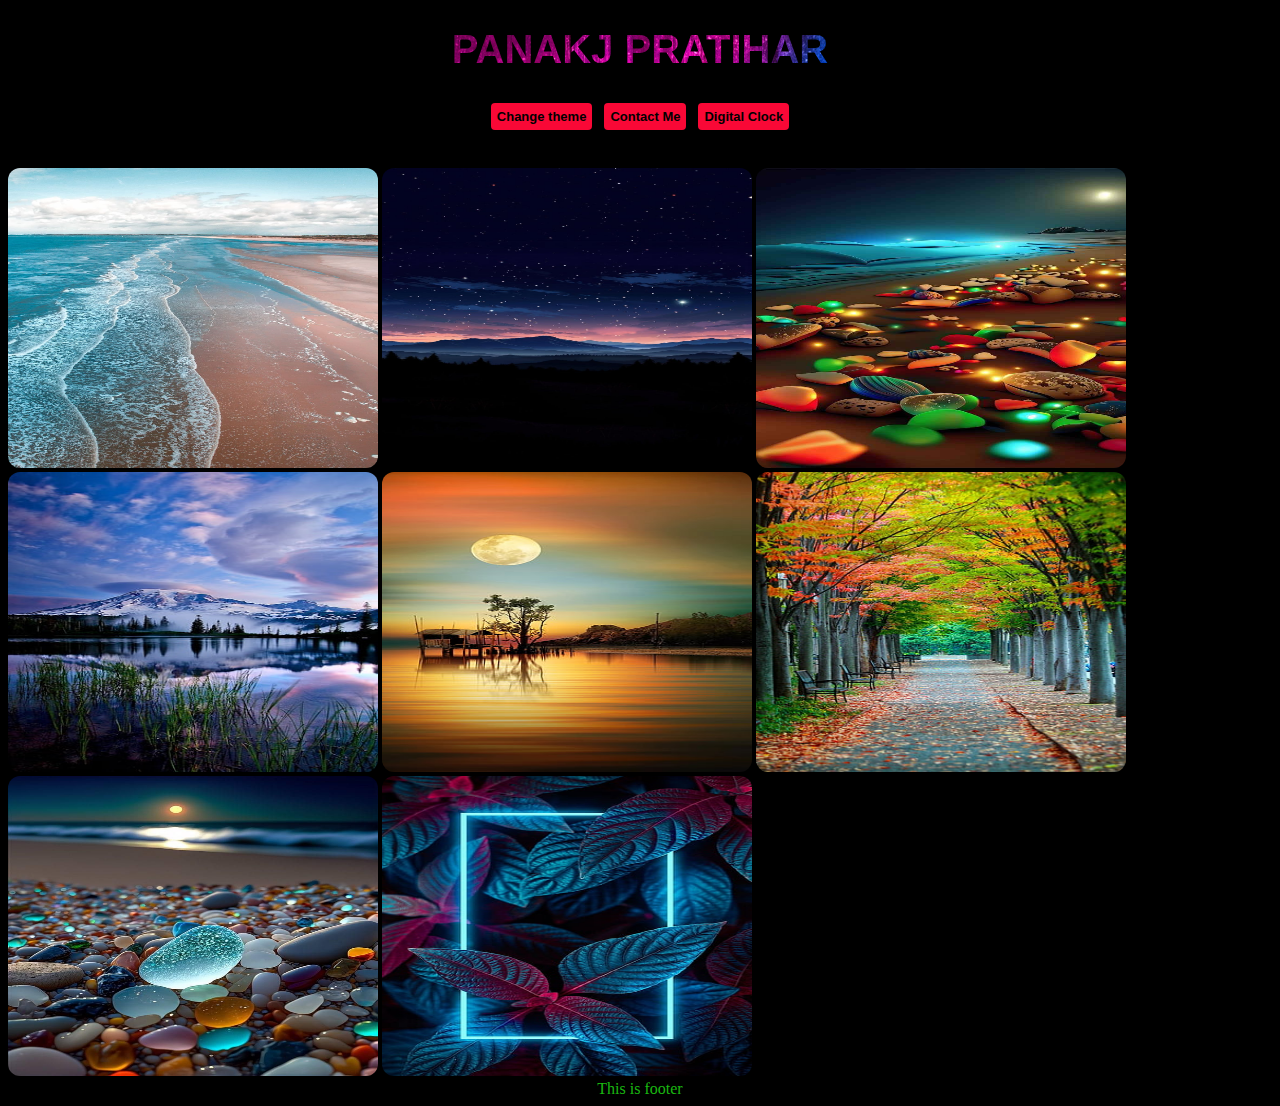
<file: Index.html>
<!DOCTYPE html>
<html lang="en">
<title>Webwiz</title>
<header>
    <h1 Align="center">PANAKJ PRATIHAR</h1>
    <nav class="navbar"></nav>
    <div class="container">
    <button  class="btn" onclick="alert('change theme successfully')">Change theme</button>
    <script src="java.js"></script>
    <button class="btn"><a href="2.html" target="_blank"> Contact Me</a></button>
    <button class="btn"><a href="clock.html" target="_blank"> Digital Clock</a></button>
    </div>
    <div class="hero">
        <div class="containor">
            <div class="clock">
                <span id="hrs">00</span>
                <span>:</span>
                <span id="min">00</span>
                <span>:</span>
                <span id="sec">00</span>
            </div>   
</header>
<head>
    <img src="./ph1.jpeg">
    <img src="./ph2.jpeg">
    <img src="./ph7.jpeg">
    <img src="./ph4.jpeg">
    <img src="./ph5.jpeg">
    <img src="./ph6.jpeg">
    <img src="./ph3.jpeg">
    <img src="./ph8.jpeg">
   <style>
    .btn{
        font-family: 'Segoe UI', Tahoma, Geneva, Verdana, sans-serif;
        font-weight: bold;
        background-color: #f90836;
        padding: 6px;
        border: none;
        cursor: pointer;
        font-size: 13px;
        border-radius: 4px;
        margin: 4px;
        margin-bottom:20px;
    }
    .btn:hover{
        color: darkgoldenrod;
        background-color: aqua;
        border: 2px solid black;
    }
    a{
        text-decoration: none;
        color: black;
    }
    a.hover{
        color: gold;
        background-color: rgb(246, 255, 0);
    }
    img{
        margin: auto;
        width: 370px;
        border-radius: 12px;
        display:ruby;
        height: 300px; 
    }
    body{
        background-color: black;
    }
    h1{
        border: 10px color(srgb red);
        text-decoration-color: red;
        color: rgb(0, 76, 255);
        font-family: Arial, Helvetica, sans-serif;
    }
    .container{
        text-align: center;
    }
    footer{
        color: rgb(26, 183, 17);
        text-align: center;
    }
    
h1 {
    font-size: 40px;
    font-weight: 800px;
    background-image: url(background\ image.jpg);
    background-clip: text;
    -webkit-background-clip: text;
    color: transparent;
}
   </style> 
</head>
<body>
    <script src="clock.js">
    </script>
    <footer>
        This is footer
    </footer>
    
</body>
</html>
</file>
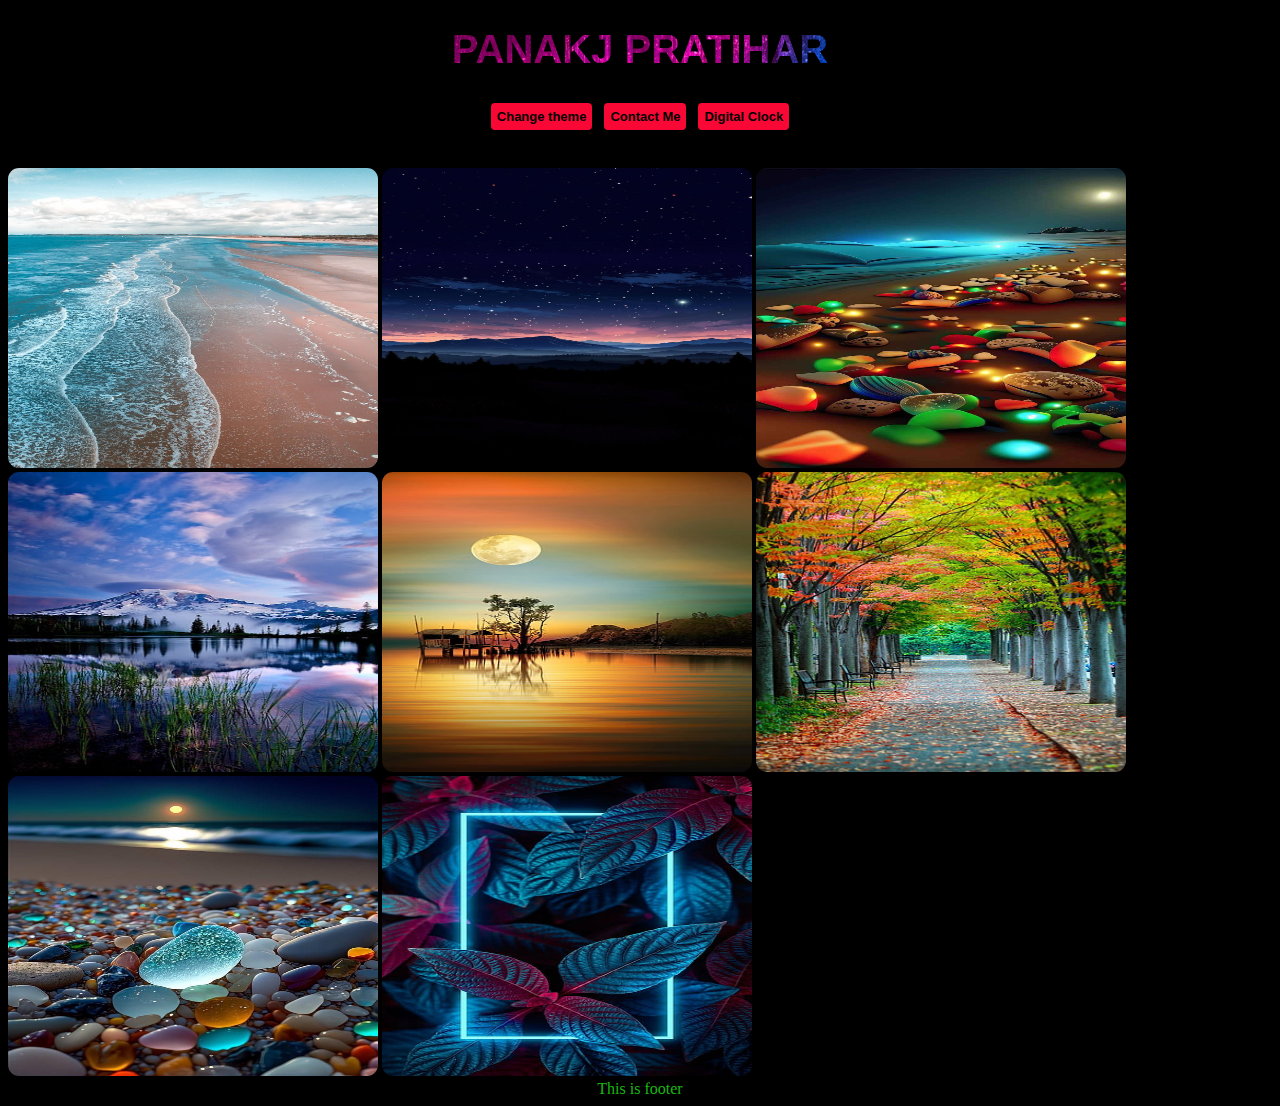
<file: index.html>
<!DOCTYPE html>
<html lang="en">
<title>Webwiz</title>
<header>
    <h1 Align="center">PANAKJ PRATIHAR</h1>
    <nav class="navbar"></nav>
    <div class="container">
    <button  class="btn" onclick="alert('change theme successfully')">Change theme</button>
    <script src="java.js"></script>
    <button class="btn"><a href="2.html" target="_blank"> Contact Me</a></button>
    <button class="btn"><a href="clock.html" target="_blank"> Digital Clock</a></button>
    </div>
    <div class="hero">
        <div class="containor">
            <div class="clock">
                <span id="hrs">00</span>
                <span>:</span>
                <span id="min">00</span>
                <span>:</span>
                <span id="sec">00</span>
            </div>   
</header>
<head>
    <img src="./ph1.jpeg">
    <img src="./ph2.jpeg">
    <img src="./ph7.jpeg">
    <img src="./ph4.jpeg">
    <img src="./ph5.jpeg">
    <img src="./ph6.jpeg">
    <img src="./ph3.jpeg">
    <img src="./ph8.jpeg">
   <style>
    .btn{
        font-family: 'Segoe UI', Tahoma, Geneva, Verdana, sans-serif;
        font-weight: bold;
        background-color: #f90836;
        padding: 6px;
        border: none;
        cursor: pointer;
        font-size: 13px;
        border-radius: 4px;
        margin: 4px;
        margin-bottom:20px;
    }
    .btn:hover{
        color: darkgoldenrod;
        background-color: aqua;
        border: 2px solid black;
    }
    a{
        text-decoration: none;
        color: black;
    }
    a.hover{
        color: gold;
        background-color: rgb(246, 255, 0);
    }
    img{
        margin: auto;
        width: 370px;
        border-radius: 11px;
        display:ruby;
        height: 300px; 
    }
    body{
        background-color: black;
    }
    h1{
        border: 10px color(srgb red);
        text-decoration-color: red;
        color: rgb(0, 76, 255);
        font-family: Arial, Helvetica, sans-serif;
    }
    .container{
        text-align: center;
    }
    footer{
        color: rgb(26, 183, 17);
        text-align: center;
    }
    
h1 {
    font-size: 40px;
    font-weight: 800px;
    background-image: url(background\ image.jpg);
    background-clip: text;
    -webkit-background-clip: text;
    color: transparent;
}
   </style> 
</head>
<body>
    <script src="clock.js">
    </script>
    <footer>
        This is footer
    </footer>
    
</body>
</html>
</file>
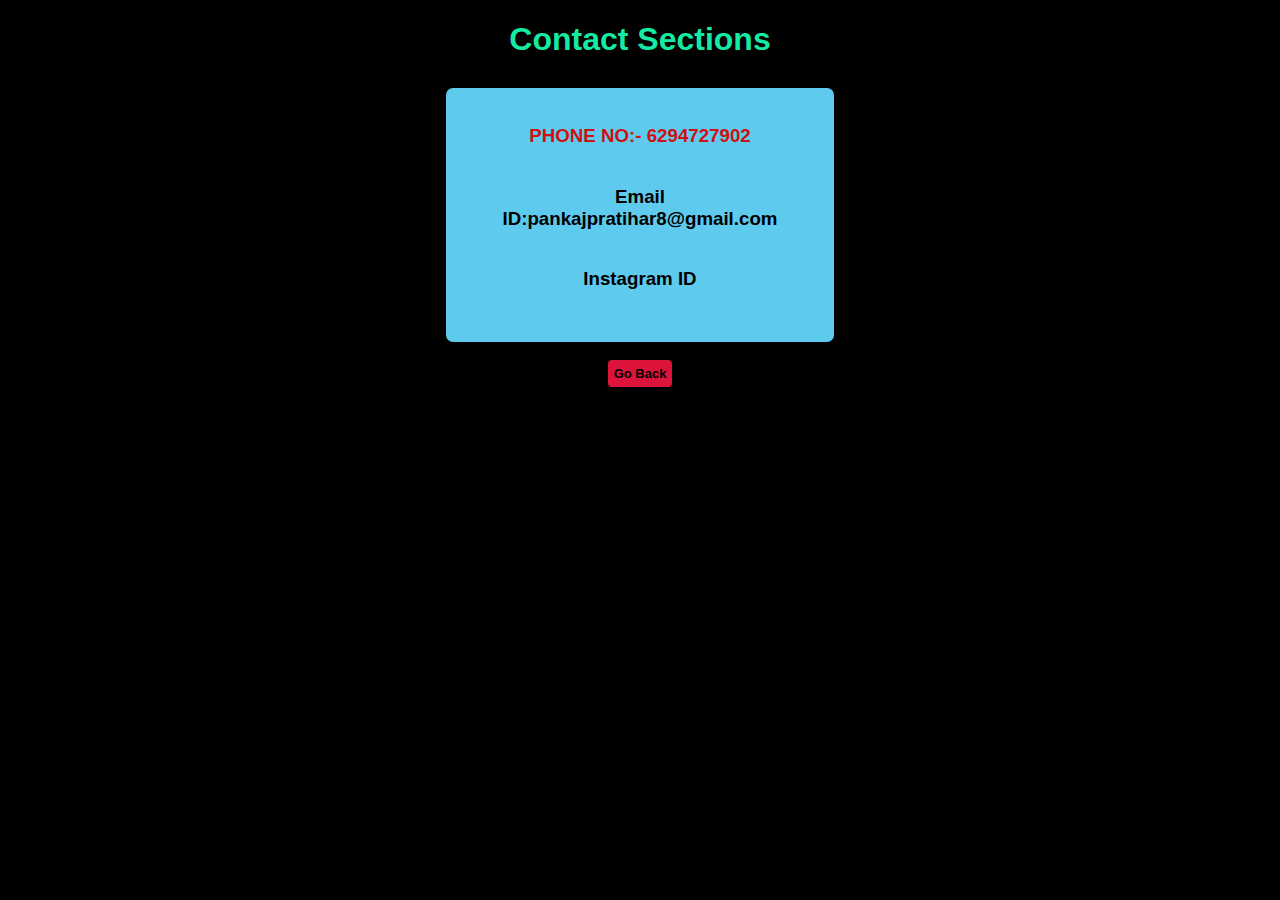
<file: 2.html>
<!DOCTYPE html>
<html lang="en">
<title>Document</title>
<head>
    <h1 Align="center"> Contact Sections</h1>
    <style>
        body {
         background-color: rgb(0, 0, 0);
         font-family:Arial, Helvetica, sans-serif
 
        }
        h3{
         border: 10px color(srgb red green blue);
         padding: 10px;
         margin-top: 4px;
         text-decoration-line:none;
         text-decoration-color: rgb(235, 14, 14);
         color: rgb(208, 16, 16);
        }
        h1{
            color: rgba(21, 242, 168, 0.997);
        }
        .box{
            border: 4px solid black;
            background-color: rgb(93, 202, 238);
            margin: 4px 0px;
            padding: 23px;
            width: 33%;
            box-sizing: border-box;
            display: inline-block;
            border-radius: 11px;
        }
        .container{
            margin: auto;
            width: 1200px;
        }
        .btn{
        font-family: 'Segoe UI', Tahoma, Geneva, Verdana, sans-serif;
        font-weight: bold;
        background-color: crimson;
        padding: 6px;
        border: none;
        cursor: pointer;
        font-size: 13px;
        border-radius: 4px;
        margin: 10px;
        }
        .btn:hover{
        color: darkgoldenrod;
        background-color: rgb(35, 151, 80);
        border: 2px solid black;
    }
    a{
        text-decoration: none;
        color: black;
    }
        
        
     </style>
</head>
<body Align ="center">
    <div class="container">
        <div class="box">
        <h3> PHONE NO:- 6294727902</h3> 
        <h3><a href="pankajpratihar8@gmail.com" target="_blank"> Email ID:pankajpratihar8@gmail.com</a><br></h3>
        <h3> <a href="https://www.instagram.com/pankajpratihar20" target="_blank"> Instagram ID</a></h3>
        </div>
    </div>
    <footer>
        <button class="btn"><a href="Index.html"target="_blank">Go Back</a></button>
    </footer>
</body>
</html>
</file>
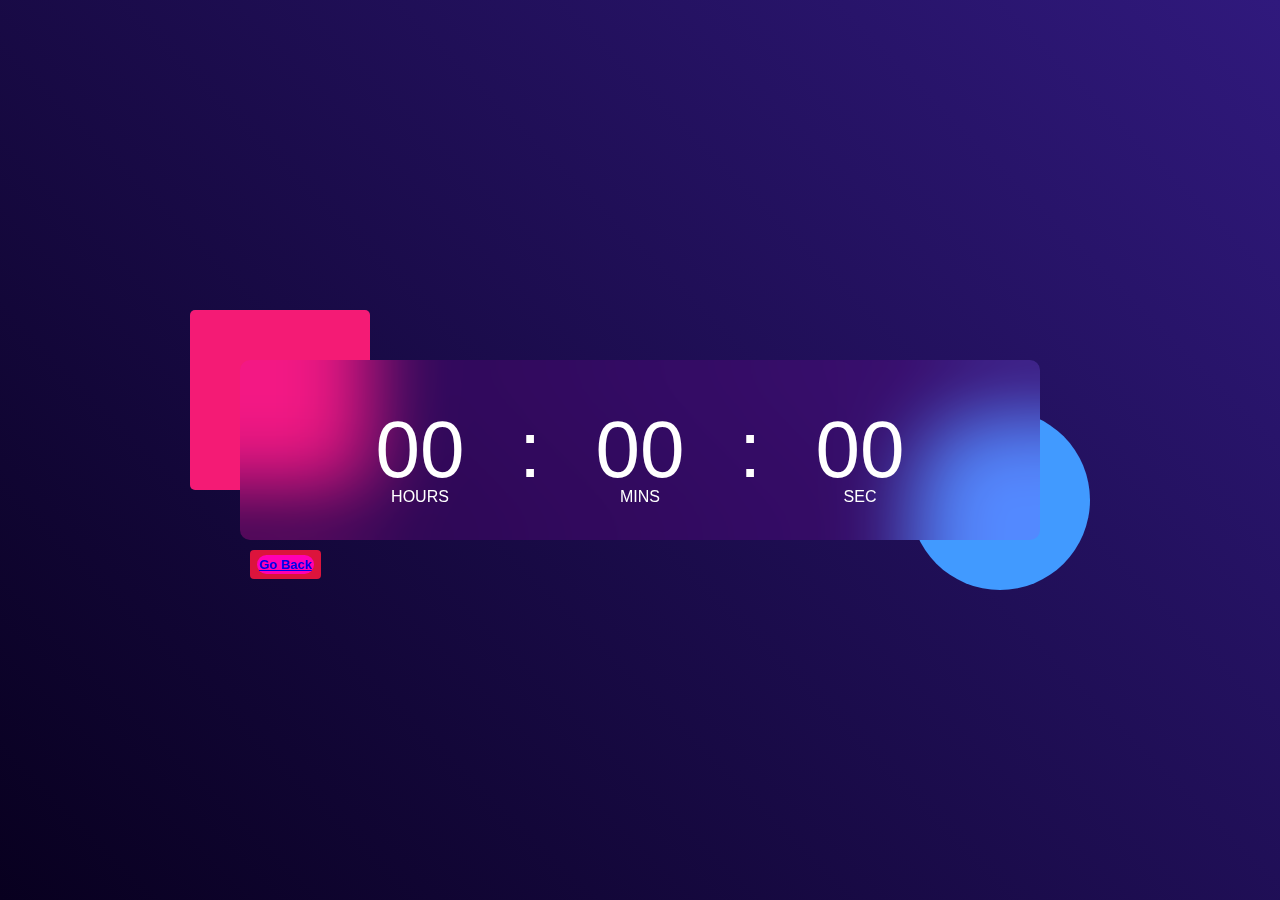
<file: clock.html>
<!DOCTYPE html>
<html lang="en">
<head>
    <meta charset="UTF-8">
    <meta name="viewport" content="width=device-width, initial-scale=1.0">
    <title>Digital Clock </title>
    <link rel="stylesheet" href="clock.css"> 
    <link rel="stylesheet" href="style.css">
</head>
<body>
    <div class="hero">
        <div class="containor">
            <div class="clock">
                <span id="hrs">00</span>
                <span>:</span>
                <span id="min">00</span>
                <span>:</span>
                <span id="sec">00</span>
            </div>
            <div>
            <button class="back"><a href="Index.html" target="_blank"> Go Back</a></button>
         </div>
        </div>
    </div>
    
    <script src="clock.js"></script>
</body>
</html>
</file>
<file: clock.css>
*{
    margin: 0;
    padding: 0;
    font-family:'Segoe UI', Tahoma, Geneva, Verdana, sans-serif;
    box-sizing: border-box;
}
.hero{
    width: 100%;
    min-height: 100vh;
    background: linear-gradient(45deg,#08001f,#30197d);
    color: #fff;
    position: relative;
}
.containor{
    width: 800px;
    height: 180px;
    position: absolute;
    top: 50%;
    left: 50%;
    transform: translate(-50%,-50%);
}
.clock{
    width: 100%;
    height: 100%;
    background: rgba(235,0,255,0.11);
    border-radius: 10px;
    display: flex;
    align-items: center;
    justify-content: center;
    backdrop-filter: blur(40px);
}
.containor::before{
    content: '';
    width:180px;
    height: 180px;
    background: #f41b75;
    border-radius: 5px;
    position:absolute ;
    left: -50px;
    top: -50px;
    z-index: -1;
}
.containor::after{
    content: '';
    width:180px;
    height: 180px;
    background: #419aff;
    border-radius: 100px;
    position:absolute ;
    right: -50px;
    bottom:  -50px;
    z-index: -1;
}
.clock span{
    font-size: 80px;
    width: 110px;
    display: inline-block;
    text-align: center;
    position: relative;
}
.clock span::after{
    font-size: 16px;
    position: absolute;
    bottom: -10px;
    left:50%;
    transform: translate(-50%);
}
.back{
    font-family: 'Segoe UI', Tahoma, Geneva, Verdana, sans-serif;
        font-weight: bold;
        background-color: crimson;
        padding: 7px;
        border: none;
        cursor: pointer;
        font-size: 13px;
        border-radius: 4px;
        margin: 10px;
        align-items: center;
}
  .back:hover{
    color: darkgoldenrod;
    background-color: rgb(35, 151, 80);
    border: 2px solid black;
    text-align: center;
    text-decoration: none;
  }
  .back li{
    text-decoration: none;
    text-align: center;
  }
  .back a{
    padding: 2px;
  }
#hrs::after{
    content: 'HOURS';
}
#min::after{
    content: 'MINS';
}
#sec::after{
    content: 'SEC';
}
</file>
<file: style.css>
body{
    background-color: rgb(4, 4, 4);
    color: #fbfafa;
}
a:link{
    background-color: rgb(255, 0, 179);
    border-radius: 10px;
}
.navbar{background-color: rgb(4, 4, 4);
    display: flex;
    justify-content: center;
    margin: 51px;
    border-radius: 10px;
}
.navbar a{
    padding: 100px;
}
.navbar li {
    overflow: auto;
    text-decoration: none;
    text-align: center;
}
</file>
